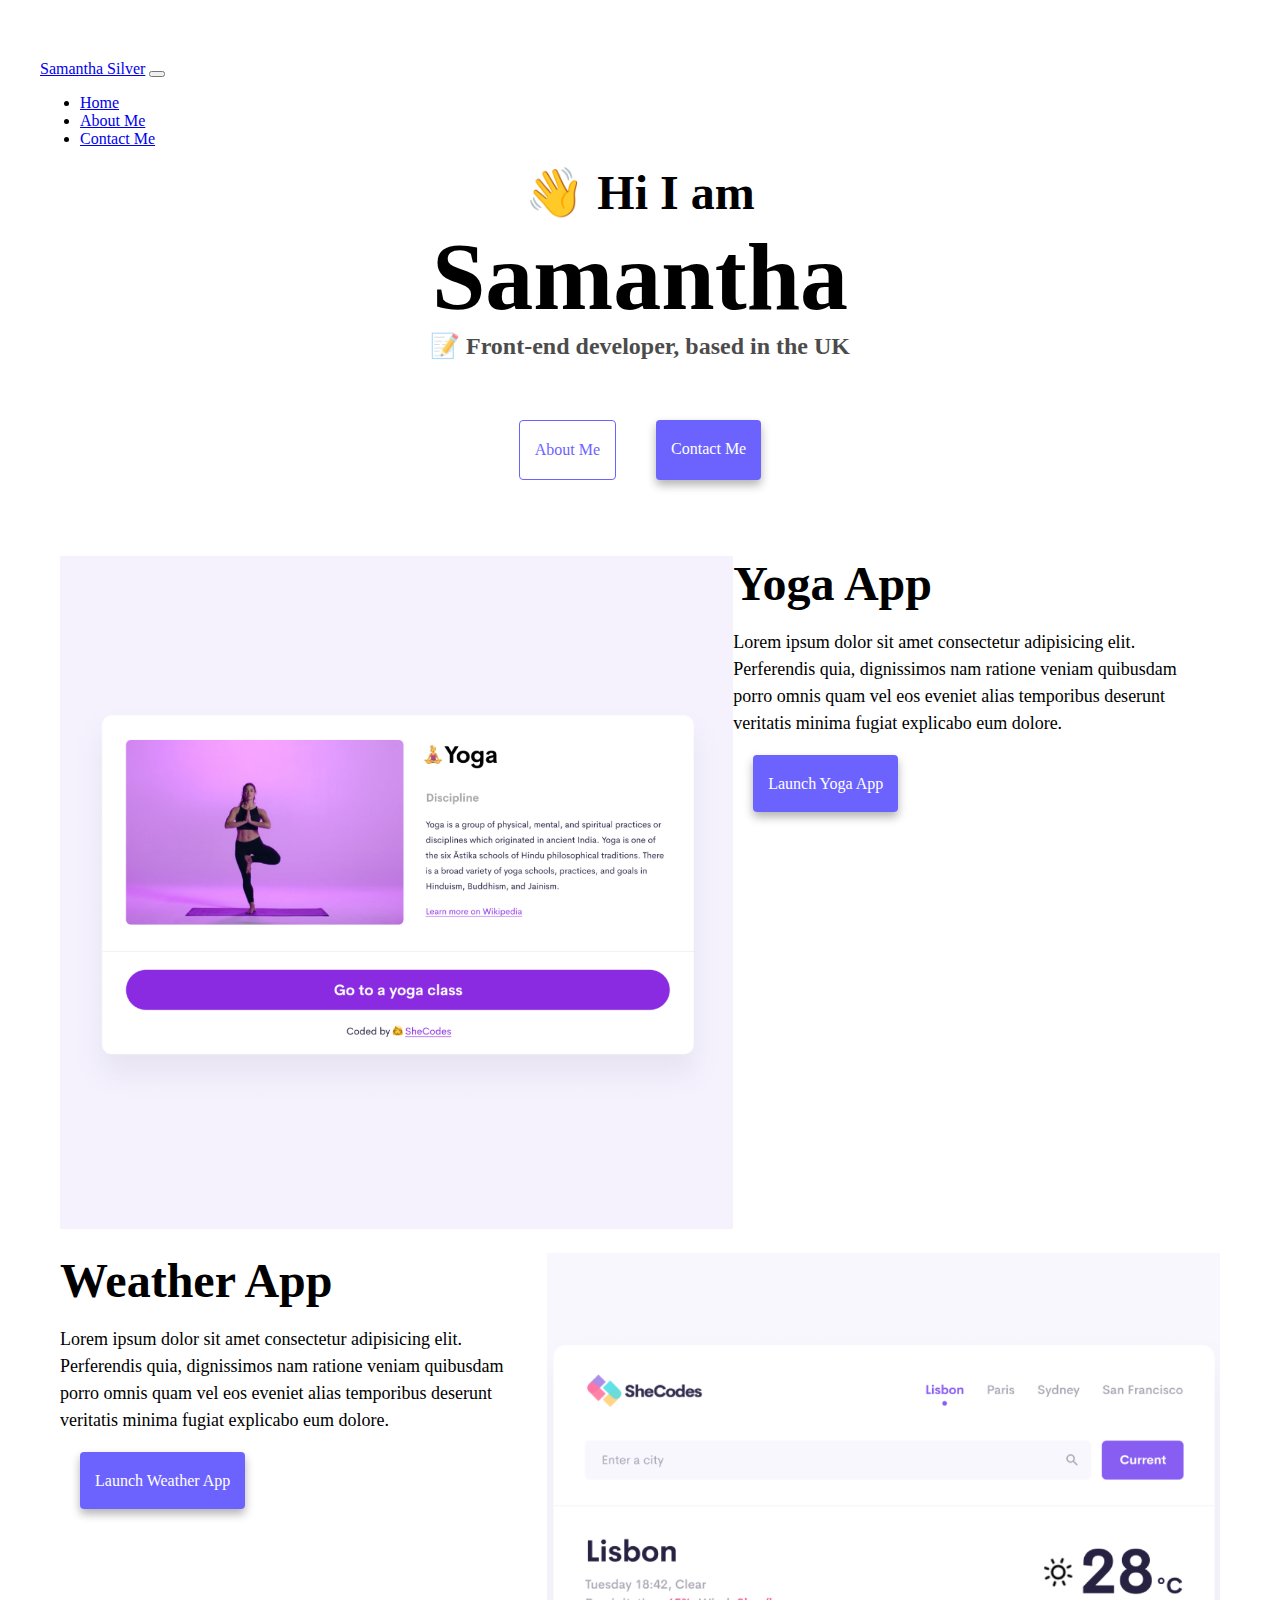
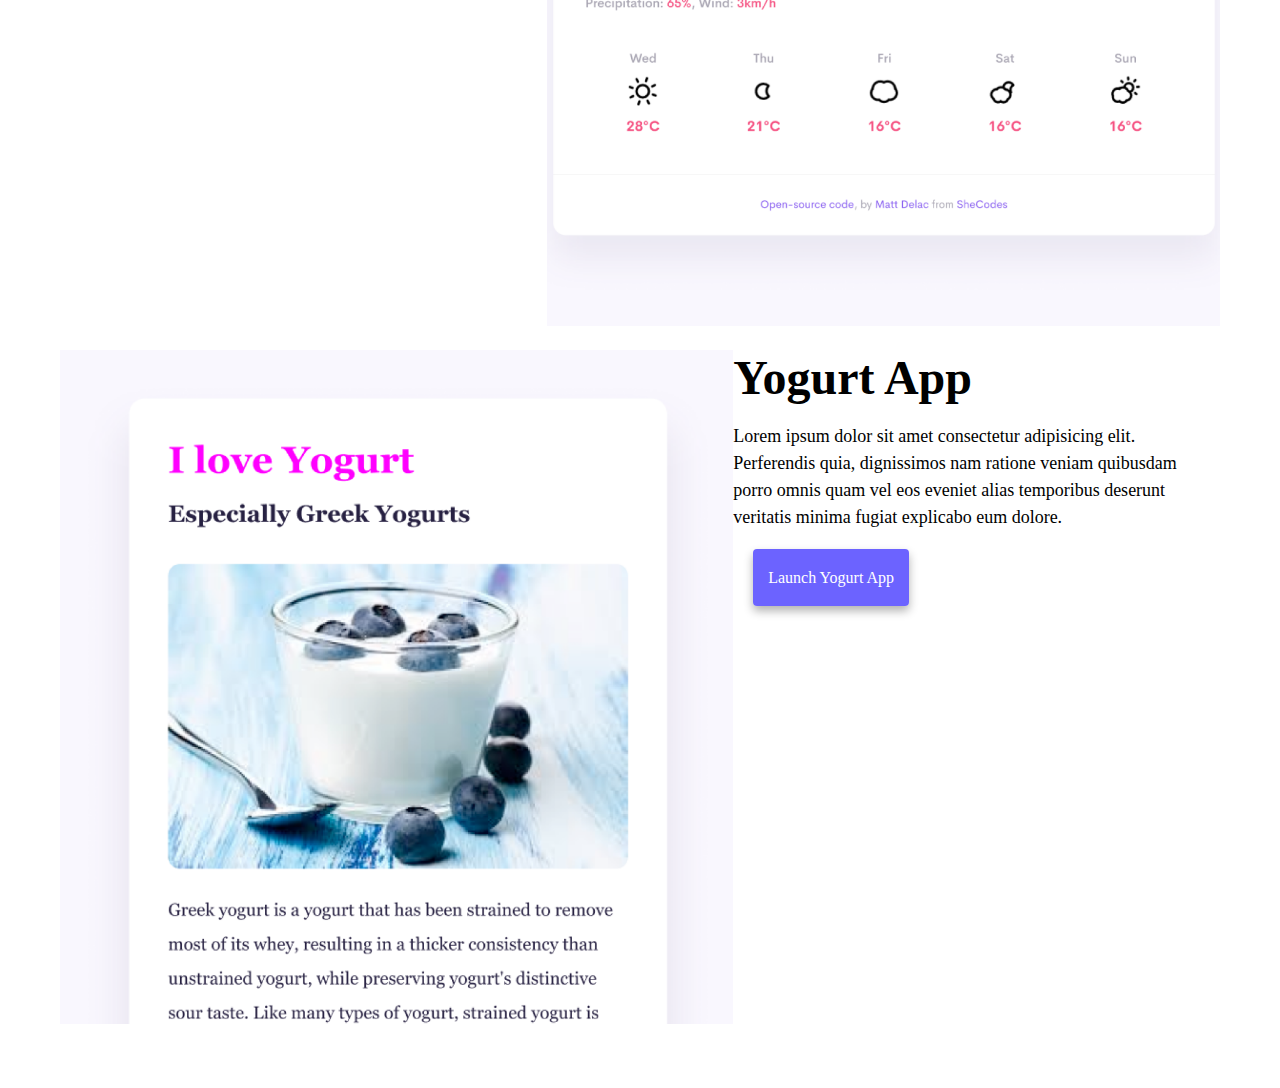
<file: index.html>
<!DOCTYPE html>
<html lang="en">

<head>
    <meta charset="UTF-8">
    <meta name="description" content="View Samantha Silver's portfolio website" />
    <link href="https://cdn.jsdelivr.net/npm/bootstrap@5.0.0-beta2/dist/css/bootstrap.min.css" rel="stylesheet"
        integrity="sha384-BmbxuPwQa2lc/FVzBcNJ7UAyJxM6wuqIj61tLrc4wSX0szH/Ev+nYRRuWlolflfl" crossorigin="anonymous" />
    <script src="https://cdn.jsdelivr.net/npm/bootstrap@5.0.0-beta2/dist/js/bootstrap.bundle.min.js"
        integrity="sha384-b5kHyXgcpbZJO/tY9Ul7kGkf1S0CWuKcCD38l8YkeH8z8QjE0GmW1gYU5S9FOnJ0"
        crossorigin="anonymous"></script>
    <meta name="viewport" content="width=device-width, initial-scale=1.0">
    <title>Samantha Silver - View my website portfolio</title>
    <link rel="stylesheet" href="style.css" />
</head>

<body>
    <nav class="navbar navbar-expand-lg navbar-light bg-light fixed-top">
        <div class="container">
            <a class="navbar-brand" href="#">Samantha Silver</a>
            <button class="navbar-toggler" type="button" data-bs-toggle="collapse" data-bs-target="#navbarNav"
                aria-controls="navbarNav" aria-expanded="false" aria-label="Toggle navigation">
                <span class="navbar-toggler-icon"></span>
            </button>
            <div class="collapse navbar-collapse" id="navbarNav">
                <ul class="navbar-nav">
                    <li class="nav-item">
                        <a class="nav-link active" aria-current="page" href="index.html"
                            title="Home Samantha Silver">Home</a>
                    </li>
                    <li class="nav-item">
                        <a class="nav-link" href="about.html" title="About Samantha Silver">About Me</a>
                    </li>
                    <li class="nav-item">
                        <a class="nav-link" href="about.html#contact" title="Contact Samantha Silver">Contact Me</a>
                    </li>
                </ul>
            </div>
        </div>
    </nav>

    <h2 class="text-center">👋 Hi I am</h2>
    <h1 class="text-center">Samantha</h1>
    <h3 class="text-center">📝 Front-end developer, based in the UK</h3>
    <div class="navigation-links">
        <a href="about.html" class="about-link" title="About Samantha Silver">About me</a>
        <a href="about.html#contact" class="contact-link" title="Contact Samantha Silver">Contact me</a>
    </div>
    <br />
    <br />

    <div class="container">
        <div class="row mt-5">
            <div class="col-sm-6">
                <img src="images/yoga.png" class="img-fluid rounded d-none d-sm-block"
                    alt="A screenshot of my website about yoga" />
            </div>

            <div class="col-sm-6">
                <h2 mb-3>Yoga App</h2>
                <p>
                    Lorem ipsum dolor sit amet consectetur adipisicing elit. Perferendis
                    quia, dignissimos nam ratione veniam quibusdam porro omnis quam vel
                    eos eveniet alias temporibus deserunt veritatis minima fugiat
                    explicabo eum dolore.
                </p>
                <div>
                    <a href="#" class="purple-button" title="View my Yoga App">Launch Yoga App</a>
                </div>
            </div>
        </div>

        <div class="row mt-5">
            <div class="col-sm-6">
                <h2 mb-3>Weather App</h2>
                <p>
                    Lorem ipsum dolor sit amet consectetur adipisicing elit. Perferendis
                    quia, dignissimos nam ratione veniam quibusdam porro omnis quam vel
                    eos eveniet alias temporibus deserunt veritatis minima fugiat
                    explicabo eum dolore.
                </p>
                <div>
                    <a href="#" class="purple-button" title="View my Weather App">Launch Weather App</a>
                </div>
            </div>

            <div class="col-sm-6">
                <img src="images/weather.png" class="img-fluid rounded d-none d-sm-block"
                    alt="A screenshot of my website about weather" />
            </div>
        </div>

        <div class="row mt-5">
            <div class="col-sm-6">
                <img src="images/yogurt.png" class="img-fluid rounded d-none d-sm-block"
                    alt="A screenshot of my website about yogurt" />
            </div>

            <div class="col-sm-6">
                <h2 mb-3>Yogurt App</h2>
                <p>
                    Lorem ipsum dolor sit amet consectetur adipisicing elit. Perferendis
                    quia, dignissimos nam ratione veniam quibusdam porro omnis quam vel
                    eos eveniet alias temporibus deserunt veritatis minima fugiat
                    explicabo eum dolore.
                </p>
                <div>
                    <a href="#" class="purple-button" title="View my Yogurt App">Launch Yogurt App</a>
                </div>
            </div>
        </div>
    </div>
</body>

</html>
</file>
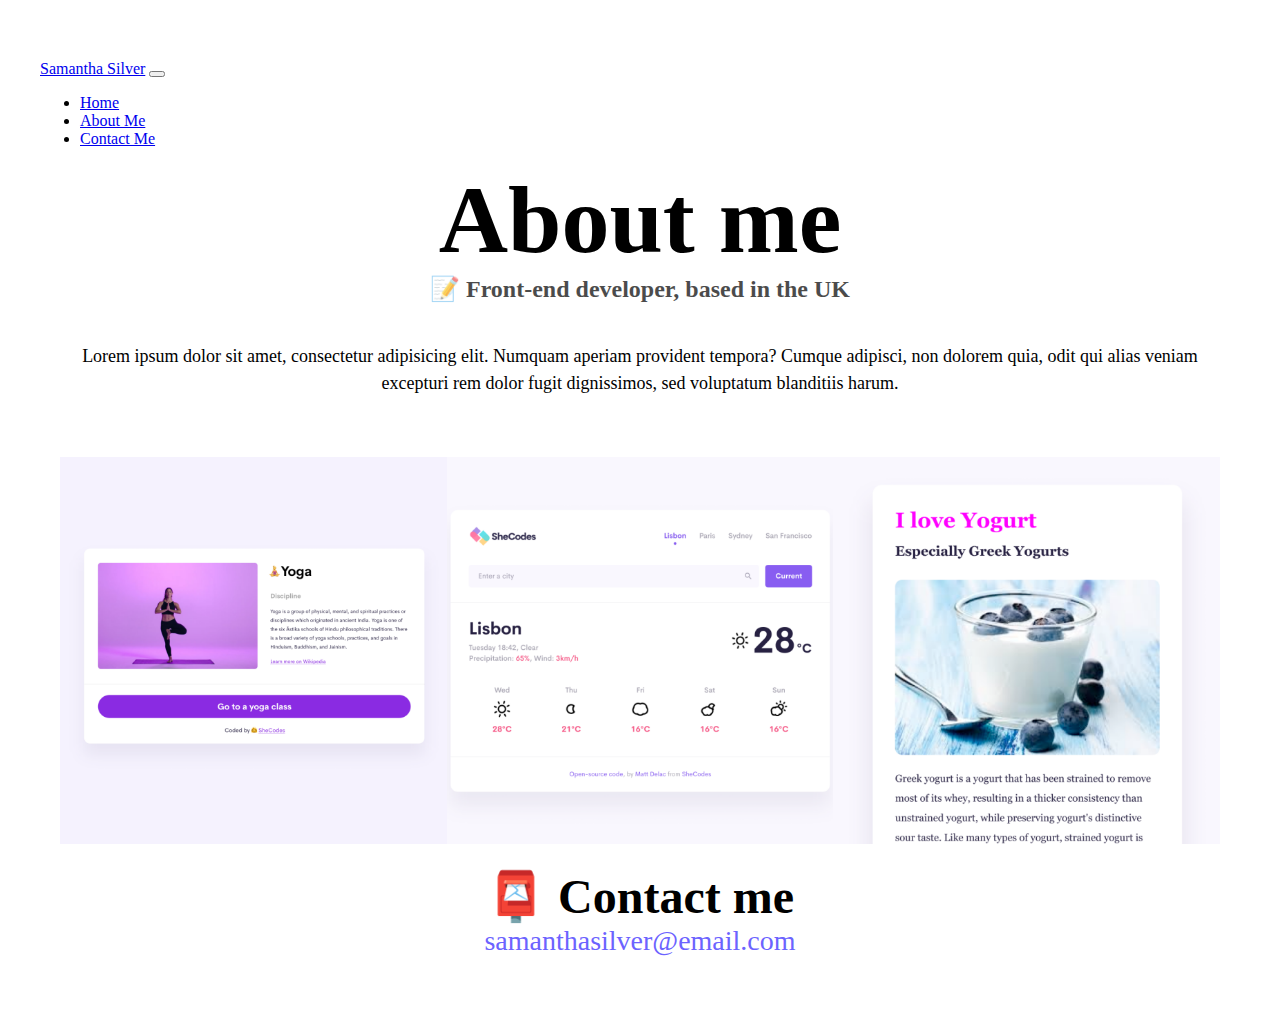
<file: about.html>
<!DOCTYPE html>
<html lang="en">

<head>
    <meta charset="UTF-8">
    <meta name="description" content="View Samantha Silver's about me page on her portfolio website" />
    <link href="https://cdn.jsdelivr.net/npm/bootstrap@5.0.0-beta2/dist/css/bootstrap.min.css" rel="stylesheet"
        integrity="sha384-BmbxuPwQa2lc/FVzBcNJ7UAyJxM6wuqIj61tLrc4wSX0szH/Ev+nYRRuWlolflfl" crossorigin="anonymous" />
    <script src="https://cdn.jsdelivr.net/npm/bootstrap@5.0.0-beta2/dist/js/bootstrap.bundle.min.js"
        integrity="sha384-b5kHyXgcpbZJO/tY9Ul7kGkf1S0CWuKcCD38l8YkeH8z8QjE0GmW1gYU5S9FOnJ0"
        crossorigin="anonymous"></script>
    <meta name="viewport" content="width=device-width, initial-scale=1.0">
    <title>About Samantha Silver</title>
    <link rel="stylesheet" href="style.css" />
</head>

<body>
    <nav class="navbar navbar-expand-lg navbar-light bg-light fixed-top">
        <div class="container">
            <a class="navbar-brand" href="#">Samantha Silver</a>
            <button class="navbar-toggler" type="button" data-bs-toggle="collapse" data-bs-target="#navbarNav"
                aria-controls="navbarNav" aria-expanded="false" aria-label="Toggle navigation">
                <span class="navbar-toggler-icon"></span>
            </button>
            <div class="collapse navbar-collapse" id="navbarNav">
                <ul class="navbar-nav">
                    <li class="nav-item">
                        <a class="nav-link active" aria-current="page" href="index.html"
                            title="Home Samantha Silver">Home</a>
                    </li>
                    <li class="nav-item">
                        <a class="nav-link" href="about.html" title="About Samantha Silver">About Me</a>
                    </li>
                    <li class="nav-item">
                        <a class="nav-link" href="about.html#contact" title="Contact Samantha Silver">Contact Me</a>
                    </li>
                </ul>
            </div>
        </div>
    </nav>

    <h1 class="text-center">About me</h1>
    <h3 class="text-center">📝 Front-end developer, based in the UK</h3>
    <div class="about-paragraphs text-center">
        <p>
            Lorem ipsum dolor sit amet, consectetur adipisicing elit. Numquam
            aperiam provident tempora? Cumque adipisci, non dolorem quia, odit qui
            alias veniam excepturi rem dolor fugit dignissimos, sed voluptatum
            blanditiis harum.
            <br />
        </p>
    </div>

    <div class="container">
        <div class="row">
            <div class="col-sm-4">
                <img src="images/yoga.png" class="img-fluid rounded shadow p-2"
                    alt="A screenshot of my website about yoga" />
            </div>

            <div class="col-sm-4">
                <img src="images/weather.png" class="img-fluid rounded shadow p-2"
                    alt="A screenshot of my website about weather" />
            </div>

            <div class="col-sm-4">
                <img src="images/yogurt.png" class="img-fluid rounded shadow p-2"
                    alt="A screenshot of my website about yogurt" />
            </div>
        </div>
    </div>

    <div id="contact">
        <h2 class="text-center">📮 Contact me</h2>
        <a href="mailto:[email]" class="email-link text-center" title="Email samanthasilver@email.com">
            samanthasilver@email.com
        </a>
    </div>
</body>

</html>
</file>
<file: style.css>
@media (max-width: 576px) {
  body {
    text-align: center;
  }
}

@media (min-width: 576px) {
  col-sm-4 {
    flex: 0 0 auto;
    width: 33.3333333%;
  }
  col-sm-6 {
    flex: 0 0 auto;
    width: 50%;
  }
}

:root {
  --primary-color: #6c63ff;
  --secondary-color: #f5f2fe;
  --box-shadow: 0 5px 10px rgba(0, 0, 0, 0.3);
}

body {
  margin: 60px auto;
  max-width: 1200px;
}

h1,
h2,
h3 {
  margin: 0;
}

h1 {
  font-size: 96px;
}

h2 {
  font-size: 48px;
}

h3 {
  font-size: 24px;
  opacity: 0.7;
}

p {
  padding: 0px 0px 20px 0px;
  border-radius: 4px;
  font-size: 18px;
  line-height: 1.5;
}

.navigation-links {
  display: flex;
  margin-top: 40px;
  justify-content: center;
}

.navigation-links a {
  margin: 20px;
  border-radius: 4px;
  padding: 20px 15px;
  text-decoration: none;
  text-transform: capitalize;
}

.contact-link {
  background: var(--primary-color);
  box-shadow: var(--box-shadow);
  color: white;
}

.about-link {
  color: var(--primary-color);
  border: 1px solid var(--primary-color);
}

.homepage-link {
  color: var(--primary-color);
  text-align: center;
  display: block;
}

.about-paragraphs {
  display: flex;
  margin: 30px 0;
}

.about-paragraphs p {
  margin: 10px;
}

.email-link {
  display: flex;
  justify-content: center;
  color: var(--primary-color);
  font-size: 28px;
  text-decoration: none;
  text-align: center;
}

.email-link:hover {
  text-decoration: underline;
}

.img-fluid {
  max-width: 100%;
  height: auto;
}

.purple-button {
  margin: 20px;
  border-radius: 4px;
  padding: 20px 15px;
  text-decoration: none;
  text-transform: capitalize;
  background: var(--primary-color);
  box-shadow: var(--box-shadow);
  color: white;
}

.row {
  display: flex;
  margin: 20px;
}

.text-center {
  text-align: center;
}
</file>
